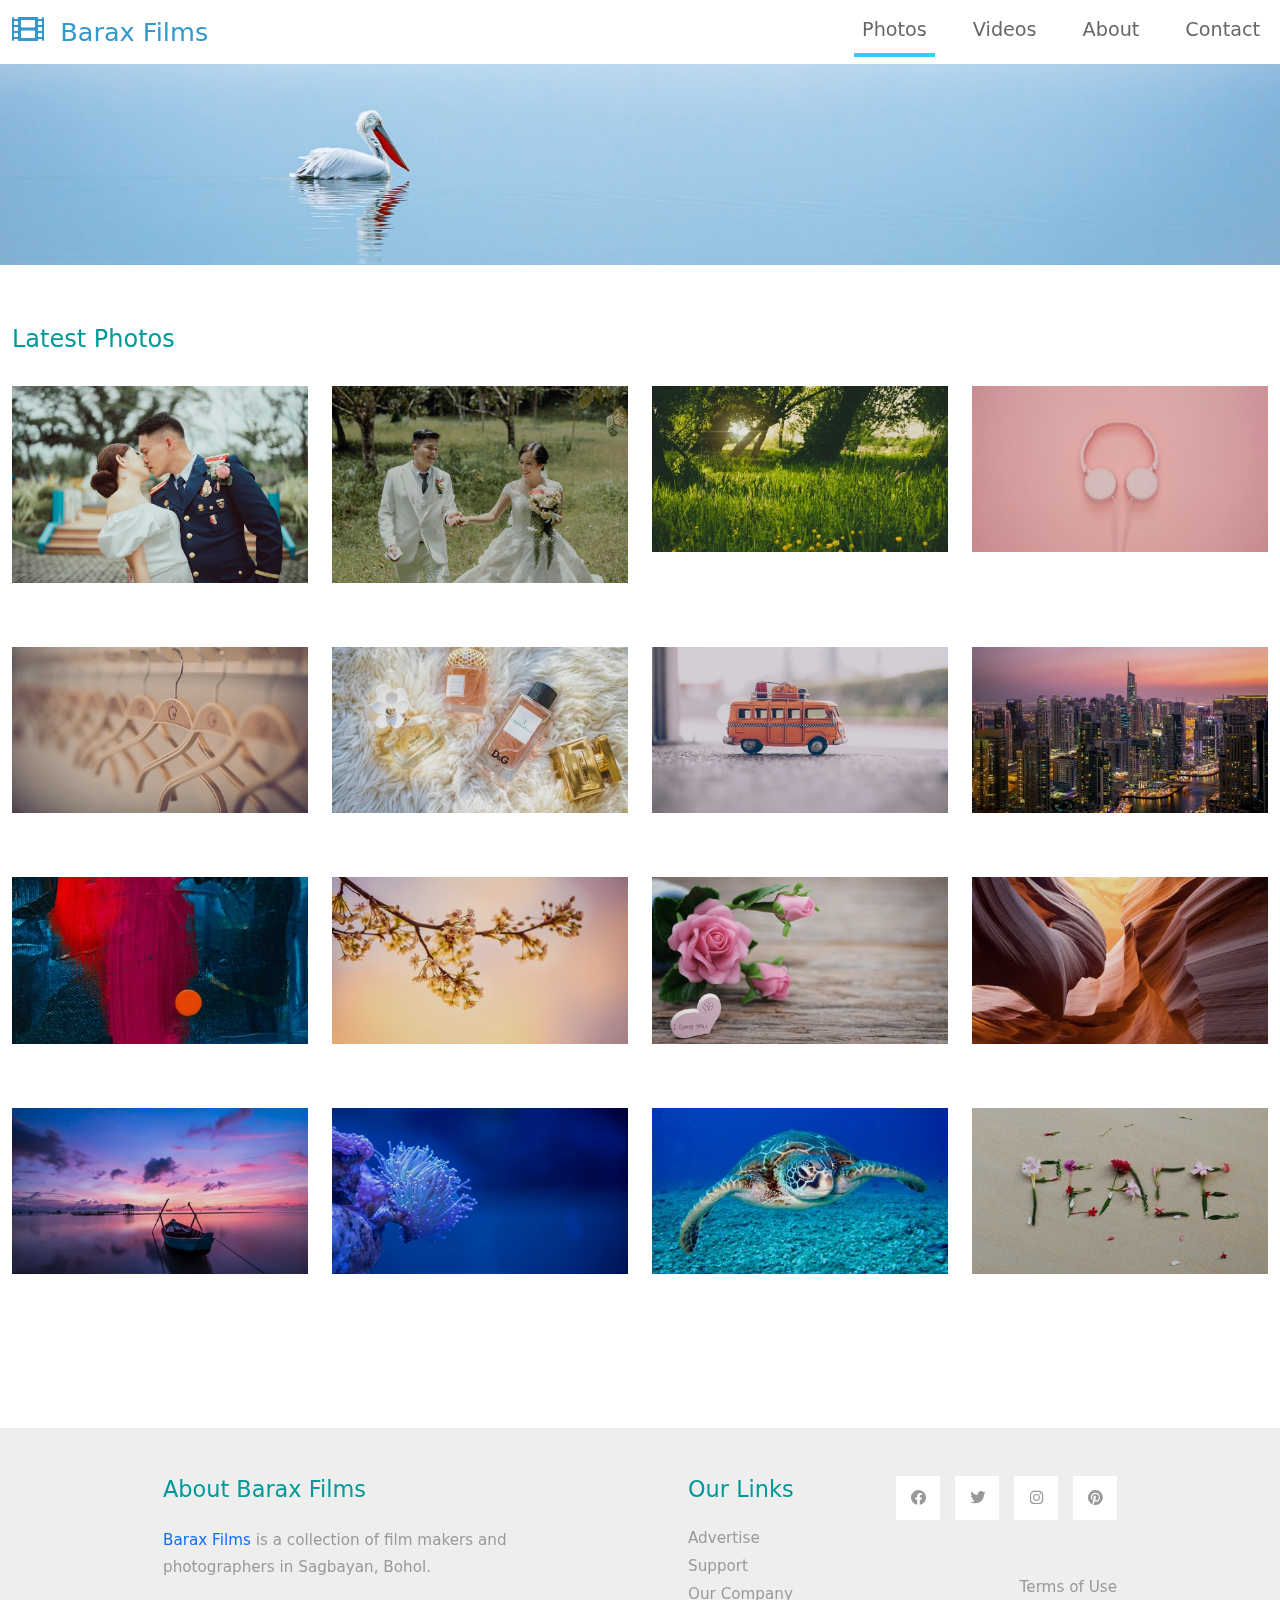
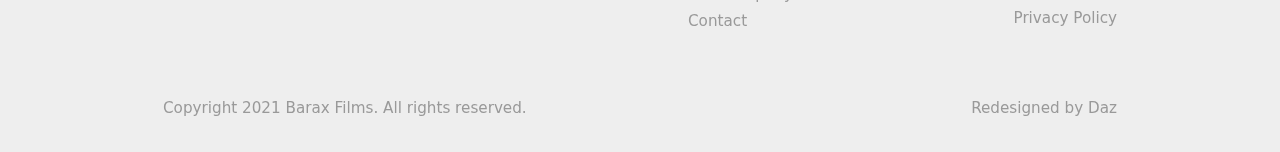
<file: index.html>
<!DOCTYPE html>
<html lang="en">
<head>
    <meta charset="UTF-8">
    <meta name="viewport" content="width=device-width, initial-scale=1.0">
    <title>Barax Films</title>
    <link rel="stylesheet" href="css/bootstrap.min.css">
    <link rel="stylesheet" href="fontawesome/css/all.min.css">
    <link rel="stylesheet" href="css/templatemo-style.css">

</head>
<body>
    <!-- Page Loader -->
    <div id="loader-wrapper">
        <div id="loader"></div>

        <div class="loader-section section-left"></div>
        <div class="loader-section section-right"></div>

    </div>
    <nav class="navbar navbar-expand-lg">
        <div class="container-fluid">
            <a class="navbar-brand" href="#">
                <i class="fas fa-film mr-2"></i>
                Barax Films
            </a>
            <button class="navbar-toggler" type="button" data-toggle="collapse" data-target="#navbarSupportedContent" aria-controls="navbarSupportedContent" aria-expanded="false" aria-label="Toggle navigation">
                <i class="fas fa-bars"></i>
            </button>
            <div class="collapse navbar-collapse" id="navbarSupportedContent">
            <ul class="navbar-nav ml-auto mb-2 mb-lg-0">
                <li class="nav-item">
                    <a class="nav-link nav-link-1 active" aria-current="page" href="index.html">Photos</a>
                </li>
                <li class="nav-item">
                    <a class="nav-link nav-link-2" href="videos.html">Videos</a>
                </li>
                <li class="nav-item">
                    <a class="nav-link nav-link-3" href="#about">About</a>
                </li>
                <li class="nav-item">
                    <a class="nav-link nav-link-4" href="contact.html">Contact</a>
                </li>
            </ul>
            </div>
        </div>
    </nav>

    <div class="tm-hero d-flex justify-content-center align-items-center" data-parallax="scroll" data-image-src="img/hero.jpg">
        
    </div>

    <div class="container-fluid tm-container-content tm-mt-60">
        <div class="row mb-4">
            <h2 class="col-6 tm-text-primary">
                Latest Photos
            </h2>
            <div class="col-6 d-flex justify-content-end align-items-center">
                
            </div>
        </div>
        <div class="row tm-mb-90 tm-gallery">
        	<div class="col-xl-3 col-lg-4 col-md-6 col-sm-6 col-12 mb-5">
                <figure class="effect-ming tm-video-item">
                    <img src="img/item1/11.jpg" alt="Image" class="img-fluid">
                    <figcaption class="d-flex align-items-center justify-content-center">
                        <h2>Carl & Precious</h2>
                        <a href="item1.html">Show More</a>
                    </figcaption>                    
                </figure>

            </div>
            <div class="col-xl-3 col-lg-4 col-md-6 col-sm-6 col-12 mb-5">
                <figure class="effect-ming tm-video-item">
                    <img src="img/item2/2.jpg" alt="Image" class="img-fluid">
                    <figcaption class="d-flex align-items-center justify-content-center">
                        <h2>Mark & Maria Fe</h2>
                        <a href="item2.html">Show More</a>
                    </figcaption>                    
                </figure>

            </div>
            <div class="col-xl-3 col-lg-4 col-md-6 col-sm-6 col-12 mb-5">
                <figure class="effect-ming tm-video-item">
                    <img src="img/img-05.jpg" alt="Image" class="img-fluid">
                    <figcaption class="d-flex align-items-center justify-content-center">
                        <h2>Morning</h2>

                    </figcaption>                    
                </figure>

            </div>
            <div class="col-xl-3 col-lg-4 col-md-6 col-sm-6 col-12 mb-5">
                <figure class="effect-ming tm-video-item">
                    <img src="img/img-06.jpg" alt="Image" class="img-fluid">
                    <figcaption class="d-flex align-items-center justify-content-center">
                        <h2>Pinky</h2>

                    </figcaption>                    
                </figure>

            </div>
            
            <div class="col-xl-3 col-lg-4 col-md-6 col-sm-6 col-12 mb-5">
                <figure class="effect-ming tm-video-item">
                    <img src="img/img-01.jpg" alt="Image" class="img-fluid">
                    <figcaption class="d-flex align-items-center justify-content-center">
                        <h2>Hangers</h2>

                    </figcaption>                    
                </figure>

            </div>
            <div class="col-xl-3 col-lg-4 col-md-6 col-sm-6 col-12 mb-5">
                <figure class="effect-ming tm-video-item">
                    <img src="img/img-02.jpg" alt="Image" class="img-fluid">
                    <figcaption class="d-flex align-items-center justify-content-center">
                        <h2>Perfumes</h2>

                    </figcaption>                    
                </figure>

            </div>
            <div class="col-xl-3 col-lg-4 col-md-6 col-sm-6 col-12 mb-5">
                <figure class="effect-ming tm-video-item">
                    <img src="img/img-07.jpg" alt="Image" class="img-fluid">
                    <figcaption class="d-flex align-items-center justify-content-center">
                        <h2>Bus</h2>

                    </figcaption>                    
                </figure>

            </div>
            <div class="col-xl-3 col-lg-4 col-md-6 col-sm-6 col-12 mb-5">
                <figure class="effect-ming tm-video-item">
                    <img src="img/img-08.jpg" alt="Image" class="img-fluid">
                    <figcaption class="d-flex align-items-center justify-content-center">
                        <h2>New York</h2>

                    </figcaption>                    
                </figure>

            </div>
            <div class="col-xl-3 col-lg-4 col-md-6 col-sm-6 col-12 mb-5">
                <figure class="effect-ming tm-video-item">
                    <img src="img/img-09.jpg" alt="Image" class="img-fluid">
                    <figcaption class="d-flex align-items-center justify-content-center">
                        <h2>Abstract</h2>

                    </figcaption>                    
                </figure>

            </div>
            <div class="col-xl-3 col-lg-4 col-md-6 col-sm-6 col-12 mb-5">
                <figure class="effect-ming tm-video-item">
                    <img src="img/img-10.jpg" alt="Image" class="img-fluid">
                    <figcaption class="d-flex align-items-center justify-content-center">
                        <h2>Flowers</h2>

                    </figcaption>                    
                </figure>

            </div>
            <div class="col-xl-3 col-lg-4 col-md-6 col-sm-6 col-12 mb-5">
                <figure class="effect-ming tm-video-item">
                    <img src="img/img-11.jpg" alt="Image" class="img-fluid">
                    <figcaption class="d-flex align-items-center justify-content-center">
                        <h2>Rosy</h2>

                    </figcaption>                    
                </figure>

            </div>
            <div class="col-xl-3 col-lg-4 col-md-6 col-sm-6 col-12 mb-5">
                <figure class="effect-ming tm-video-item">
                    <img src="img/img-12.jpg" alt="Image" class="img-fluid">
                    <figcaption class="d-flex align-items-center justify-content-center">
                        <h2>Rocki</h2>

                    </figcaption>                    
                </figure>

            </div>
            <div class="col-xl-3 col-lg-4 col-md-6 col-sm-6 col-12 mb-5">
                <figure class="effect-ming tm-video-item">
                    <img src="img/img-13.jpg" alt="Image" class="img-fluid">
                    <figcaption class="d-flex align-items-center justify-content-center">
                        <h2>Purple</h2>

                    </figcaption>                    
                </figure>

            </div>
            <div class="col-xl-3 col-lg-4 col-md-6 col-sm-6 col-12 mb-5">
                <figure class="effect-ming tm-video-item">
                    <img src="img/img-14.jpg" alt="Image" class="img-fluid">
                    <figcaption class="d-flex align-items-center justify-content-center">
                        <h2>Sea</h2>

                    </figcaption>                    
                </figure>

            </div>
            <div class="col-xl-3 col-lg-4 col-md-6 col-sm-6 col-12 mb-5">
                <figure class="effect-ming tm-video-item">
                    <img src="img/img-15.jpg" alt="Image" class="img-fluid">
                    <figcaption class="d-flex align-items-center justify-content-center">
                        <h2>Turtle</h2>

                    </figcaption>                    
                </figure>

            </div>
            <div class="col-xl-3 col-lg-4 col-md-6 col-sm-6 col-12 mb-5">
                <figure class="effect-ming tm-video-item">
                    <img src="img/img-16.jpg" alt="Image" class="img-fluid">
                    <figcaption class="d-flex align-items-center justify-content-center">
                        <h2>Peace</h2>

                    </figcaption>                    
                </figure>

            </div>         
        </div> <!-- row -->

    </div> <!-- container-fluid, tm-container-content -->

    <footer class="tm-bg-gray pt-5 pb-3 tm-text-gray tm-footer">
        <div class="container-fluid tm-container-small">
            <div class="row">
                <div class="col-lg-6 col-md-12 col-12 px-5 mb-5">
                    <h3 id="about" class="tm-text-primary mb-4 tm-footer-title">About Barax Films</h3>
                    <p><a rel="sponsored" href="https://facebook.com/BaraxFilms">Barax Films</a> is a collection of film makers and photographers in Sagbayan, Bohol.</p>
                </div>
                <div class="col-lg-3 col-md-6 col-sm-6 col-12 px-5 mb-5">
                    <h3 class="tm-text-primary mb-4 tm-footer-title">Our Links</h3>
                    <ul class="tm-footer-links pl-0">
                        <li><a href="#">Advertise</a></li>
                        <li><a href="#">Support</a></li>
                        <li><a href="#">Our Company</a></li>
                        <li><a href="contact.html">Contact</a></li>
                    </ul>
                </div>
                <div class="col-lg-3 col-md-6 col-sm-6 col-12 px-5 mb-5">
                    <ul class="tm-social-links d-flex justify-content-end pl-0 mb-5">
                        <li class="mb-2"><a href="https://facebook.com"><i class="fab fa-facebook"></i></a></li>
                        <li class="mb-2"><a href="https://twitter.com"><i class="fab fa-twitter"></i></a></li>
                        <li class="mb-2"><a href="https://instagram.com"><i class="fab fa-instagram"></i></a></li>
                        <li class="mb-2"><a href="https://pinterest.com"><i class="fab fa-pinterest"></i></a></li>
                    </ul>
                    <a href="#" class="tm-text-gray text-right d-block mb-2">Terms of Use</a>
                    <a href="#" class="tm-text-gray text-right d-block">Privacy Policy</a>
                </div>
            </div>
            <div class="row">
                <div class="col-lg-8 col-md-7 col-12 px-5 mb-3">
                    Copyright 2021 Barax Films. All rights reserved.
                </div>
                <div class="col-lg-4 col-md-5 col-12 px-5 text-right">
                    Redesigned by <a href="https://fb.com/dazone04" class="tm-text-gray" rel="sponsored" target="_parent">Daz</a>
                </div>
            </div>
        </div>
    </footer>
    
    <script src="js/plugins.js"></script>
    <script>
        $(window).on("load", function() {
            $('body').addClass('loaded');
        });
    </script>
</body>
</html>
</file>
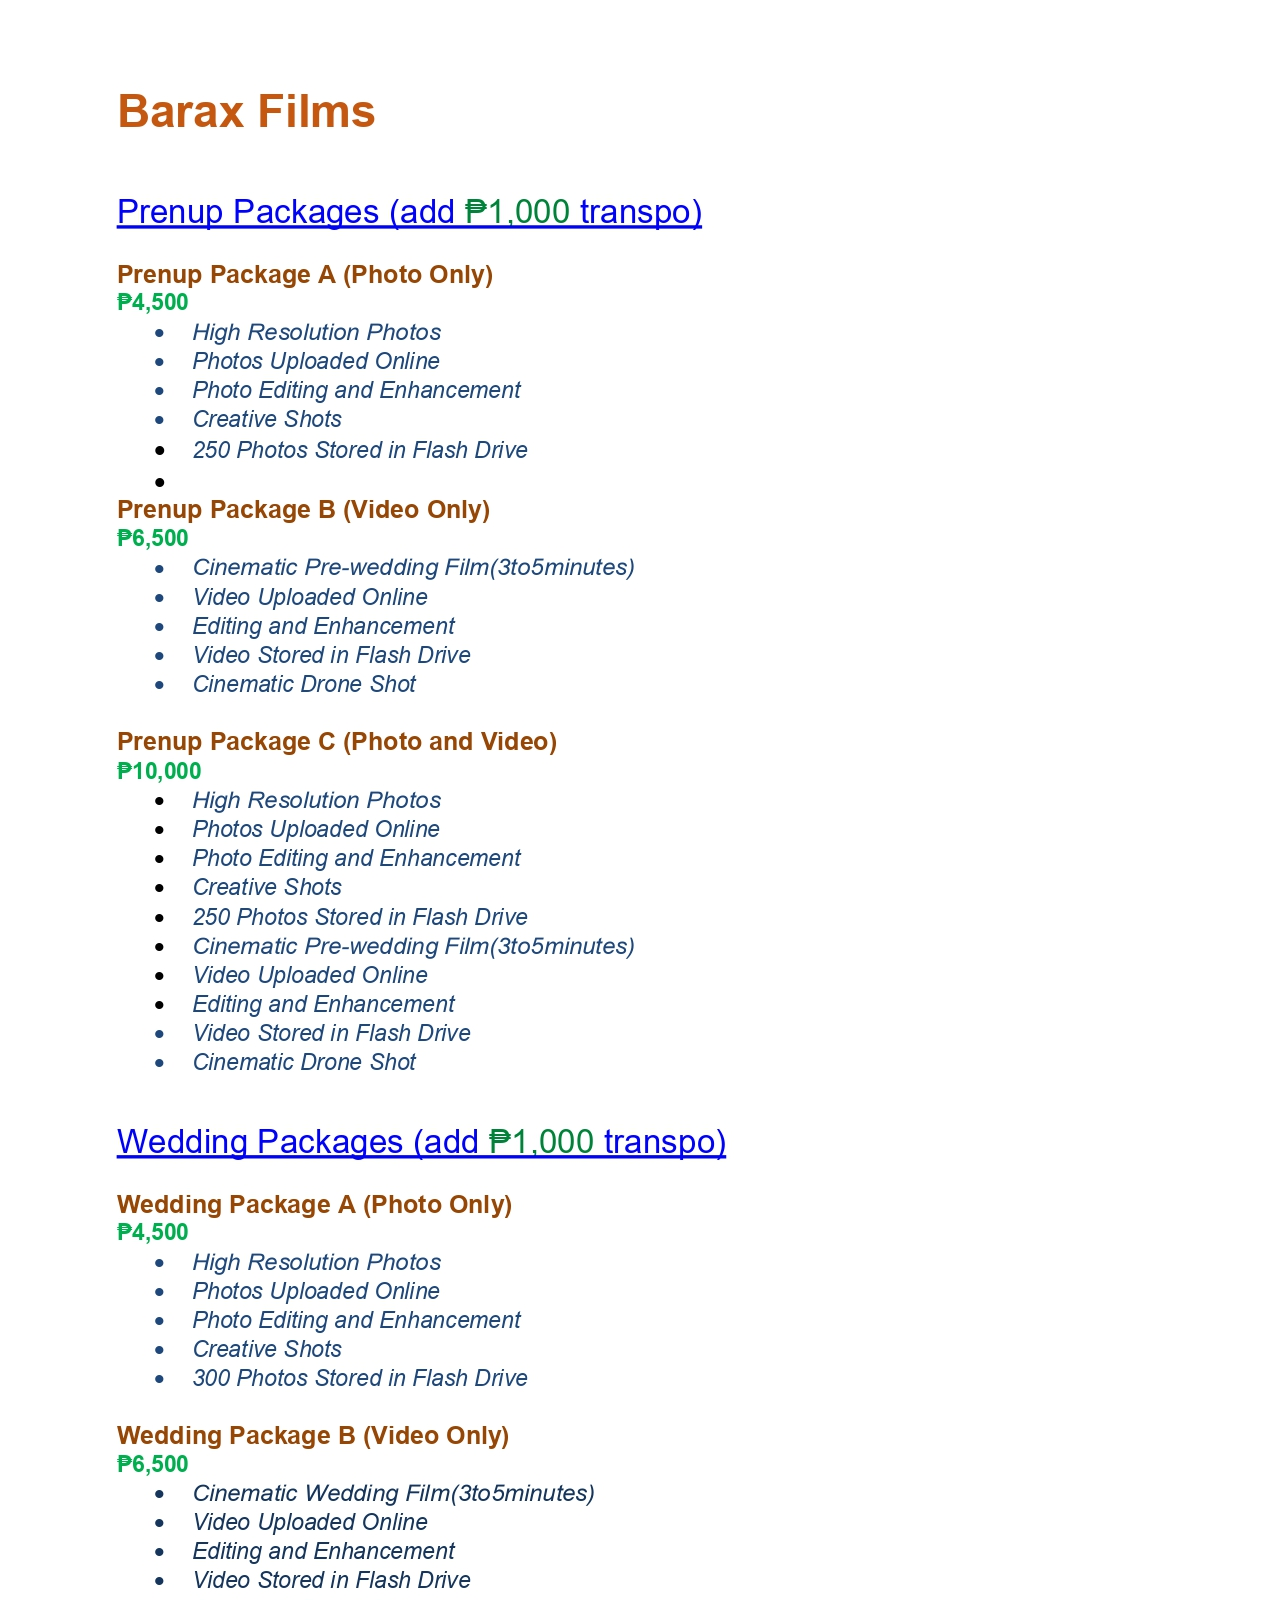
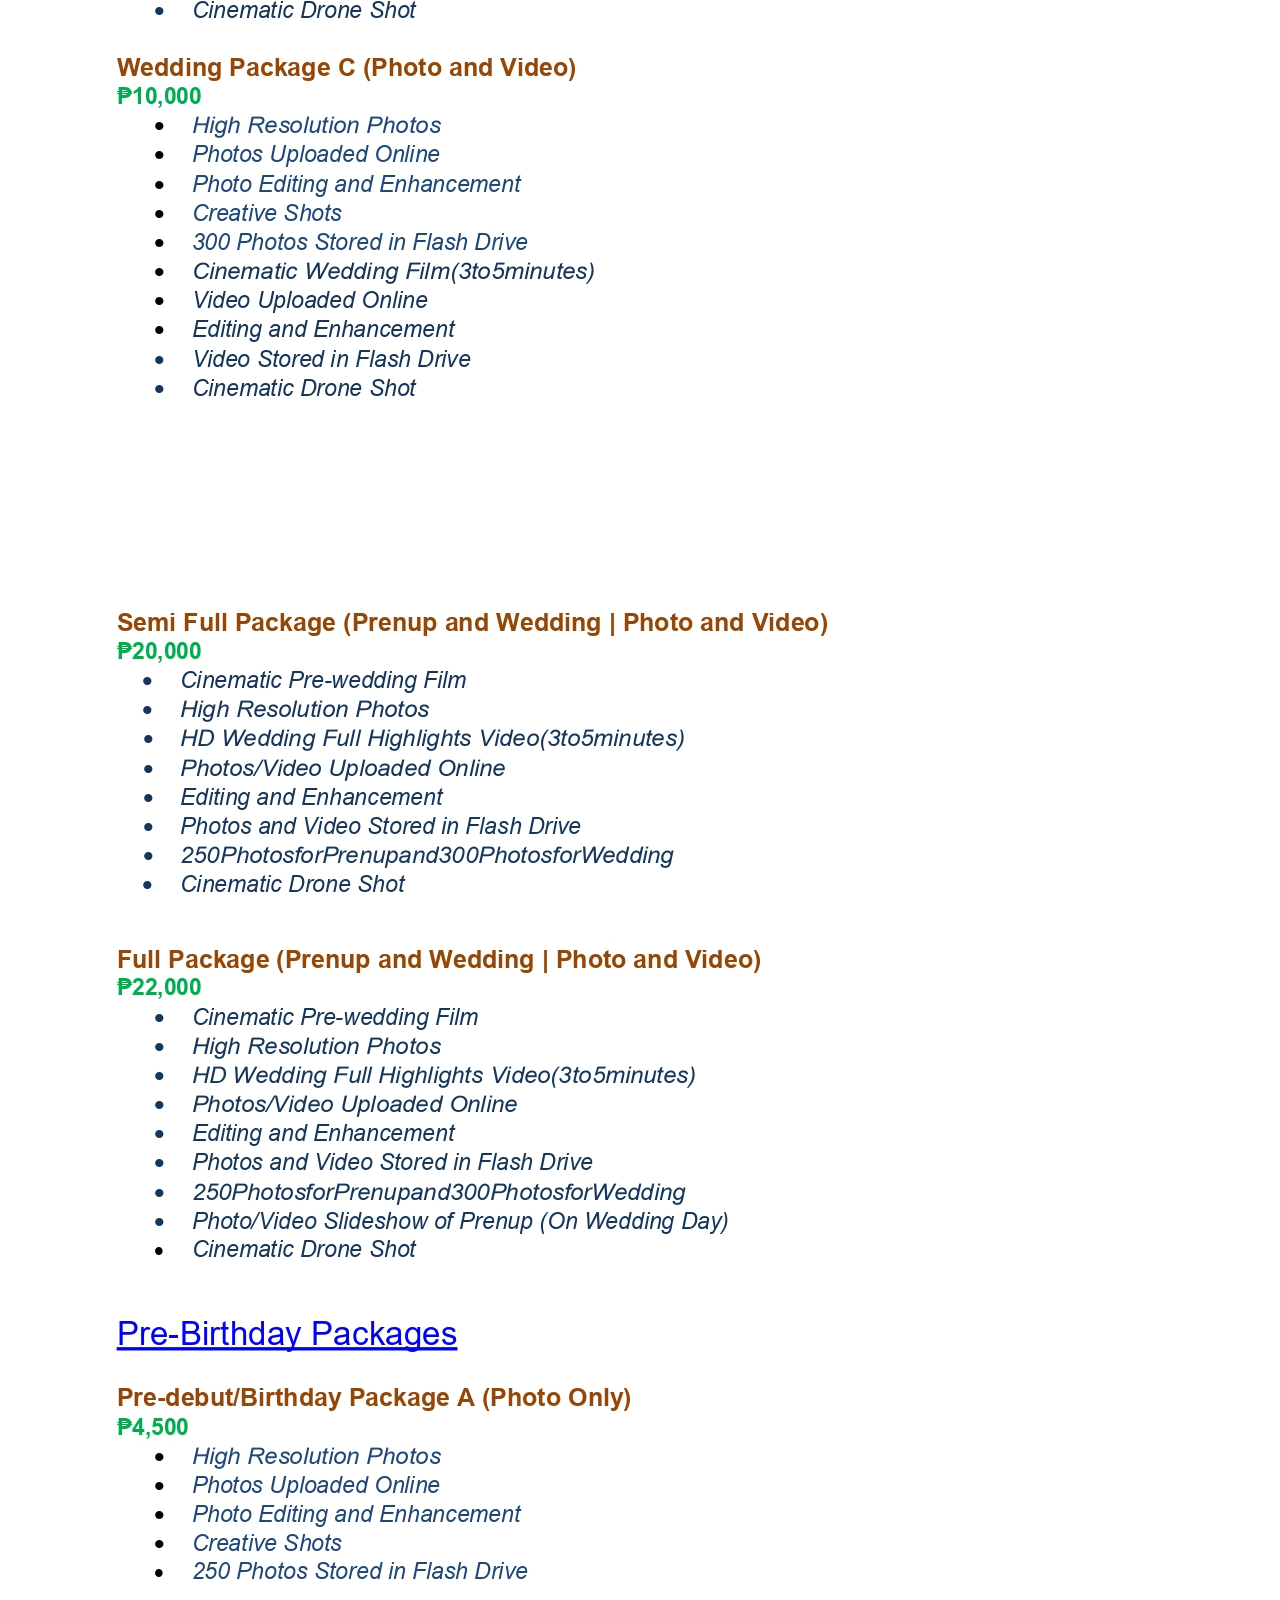
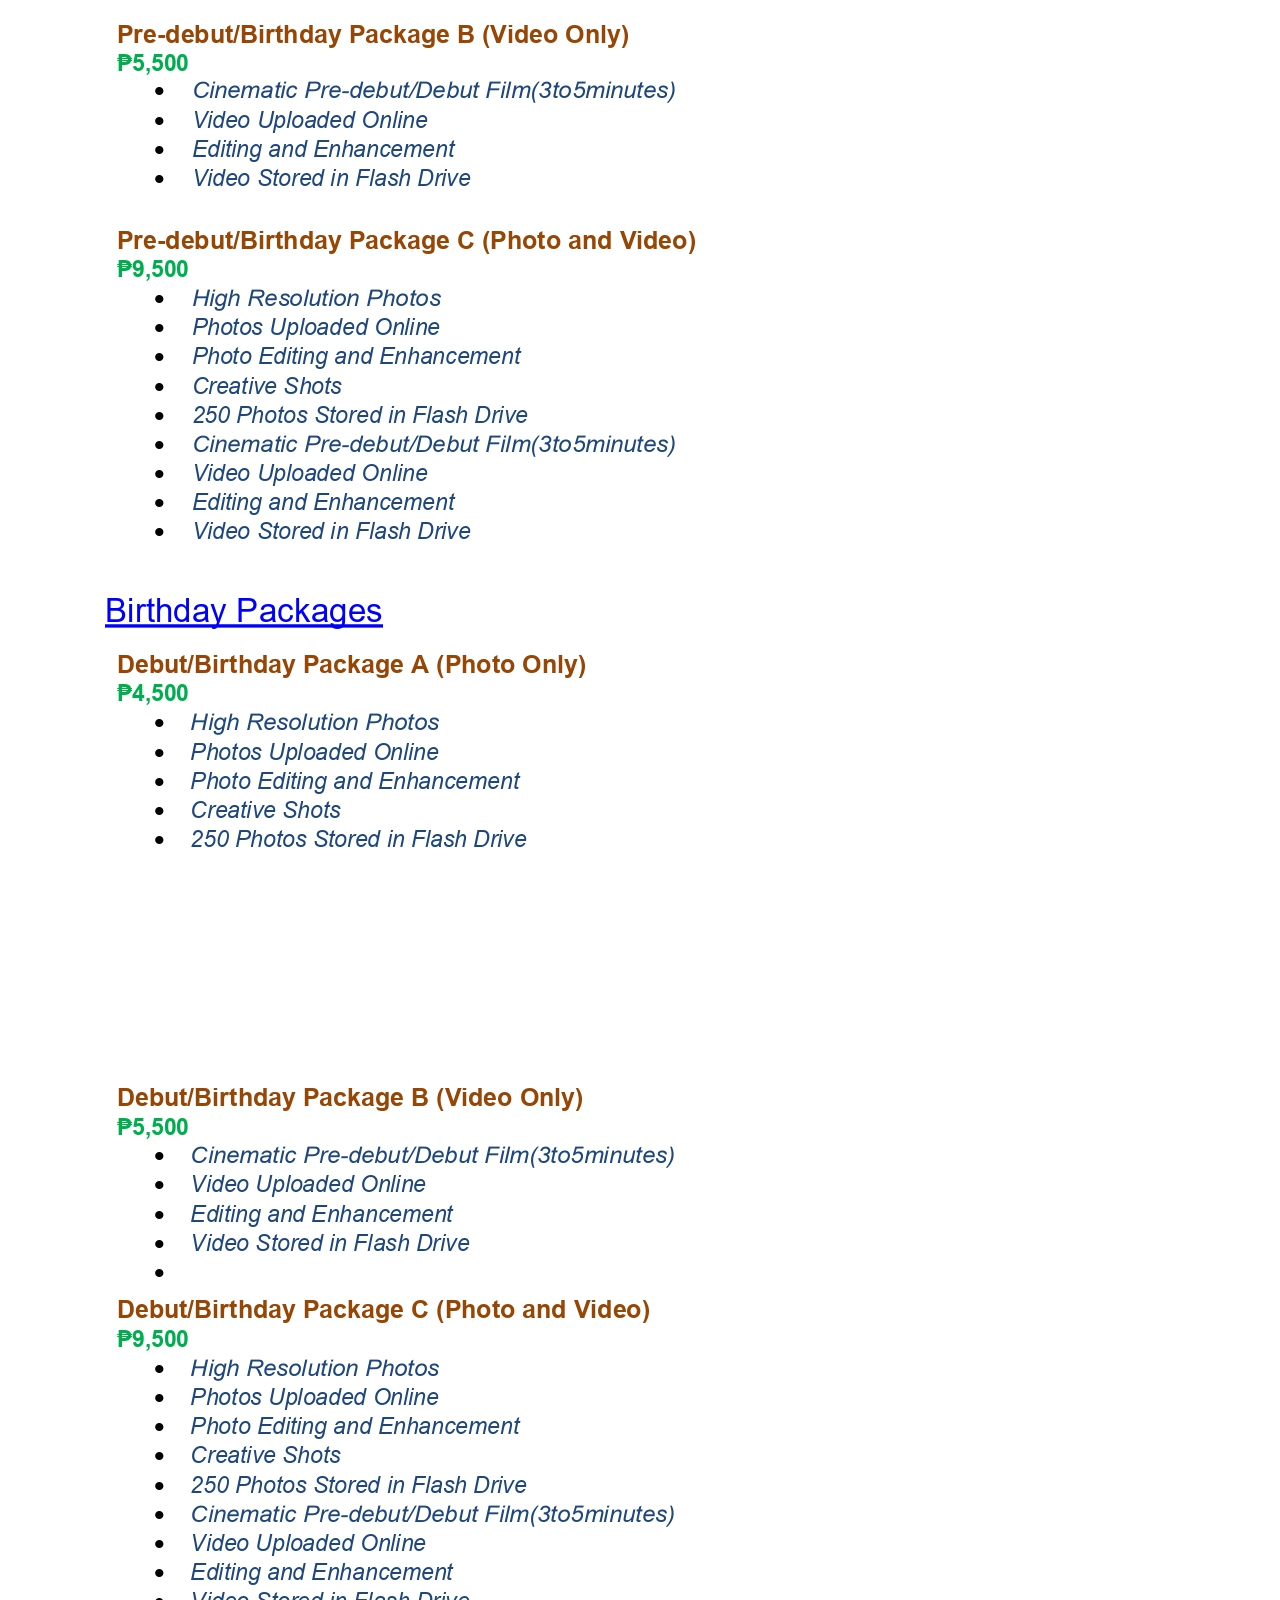
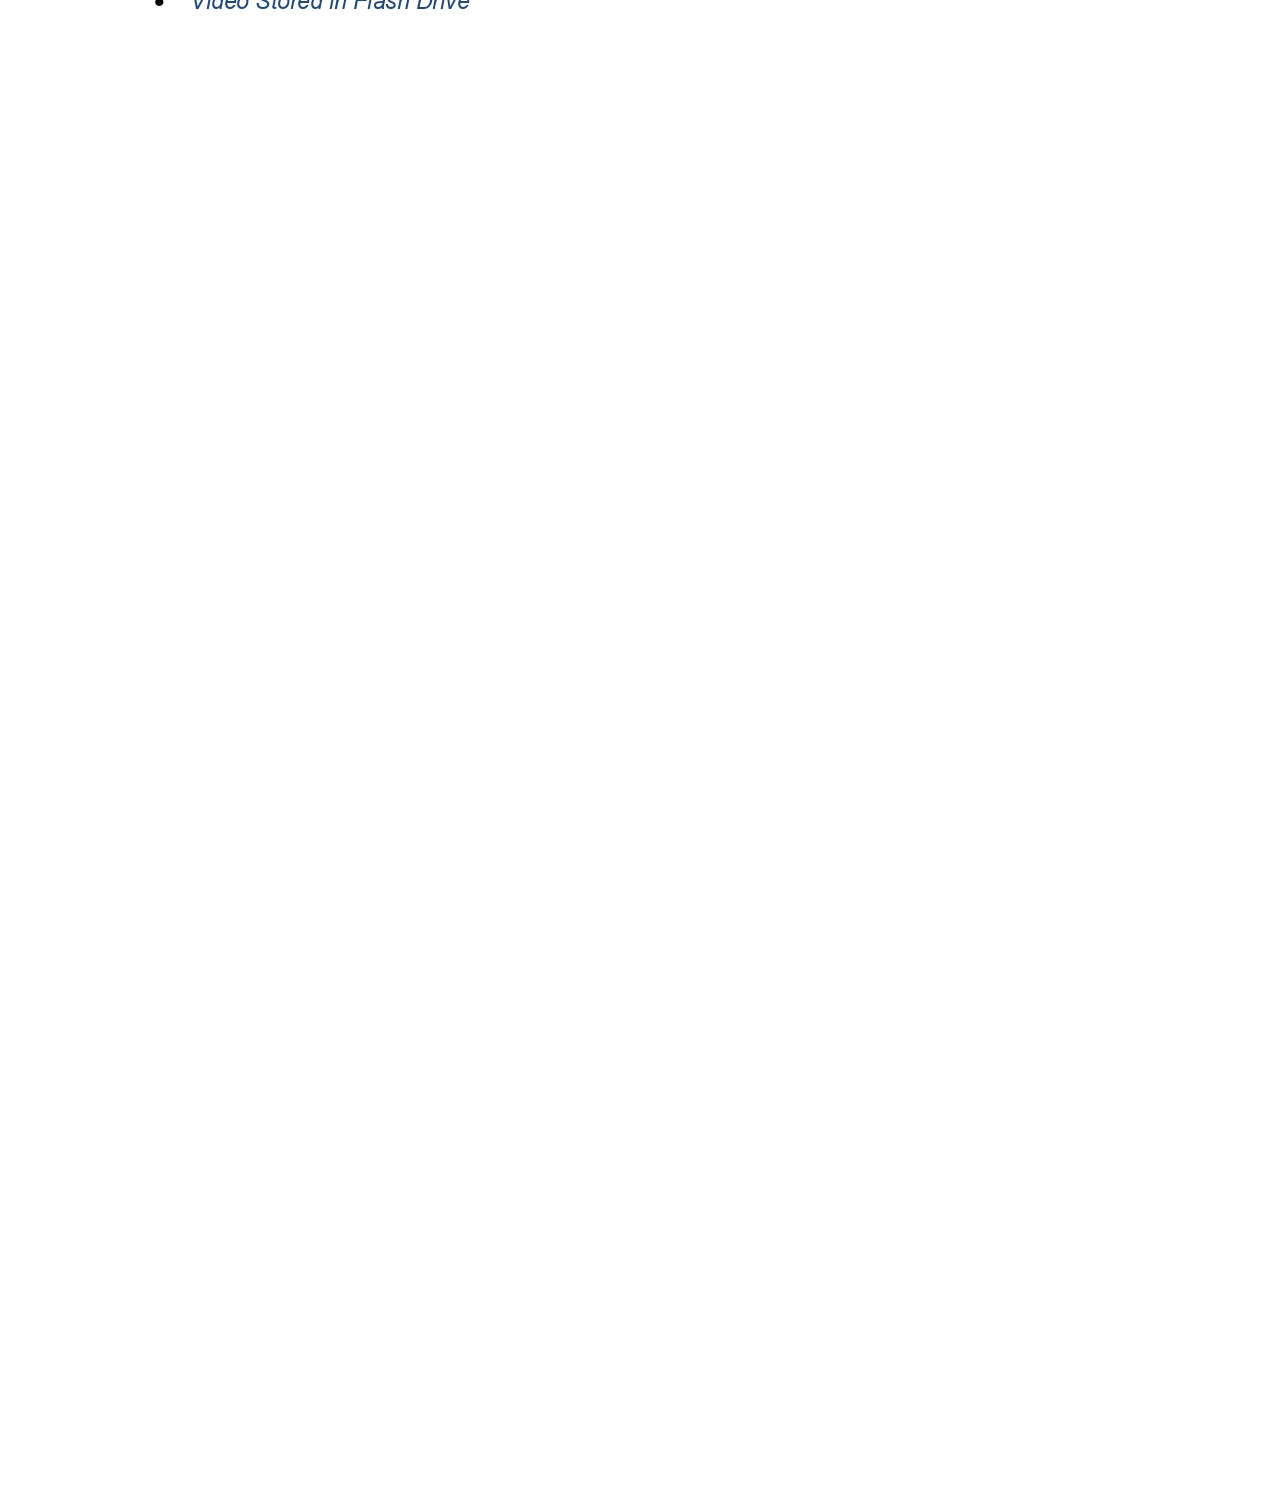
<file: rates/index.html>
<!DOCTYPE html>
<html lang="en">
<head>
    <meta charset="UTF-8">
    <meta http-equiv="X-UA-Compatible" content="IE=edge">
    <meta name="viewport" content="width=device-width, initial-scale=1.0">
    <link rel="stylesheet" href="style.css">
    <title>Barax Films Rates</title>
</head>
<body>
    <div class="image-wrapper">
        <img src = "bf1.jpg" alt = "img1"/>
        <img src = "bf2.jpg" alt = "img2"/>
        <img src = "bf3.jpg" alt = "img3"/>
    </div>
</body>
</html>
</file>
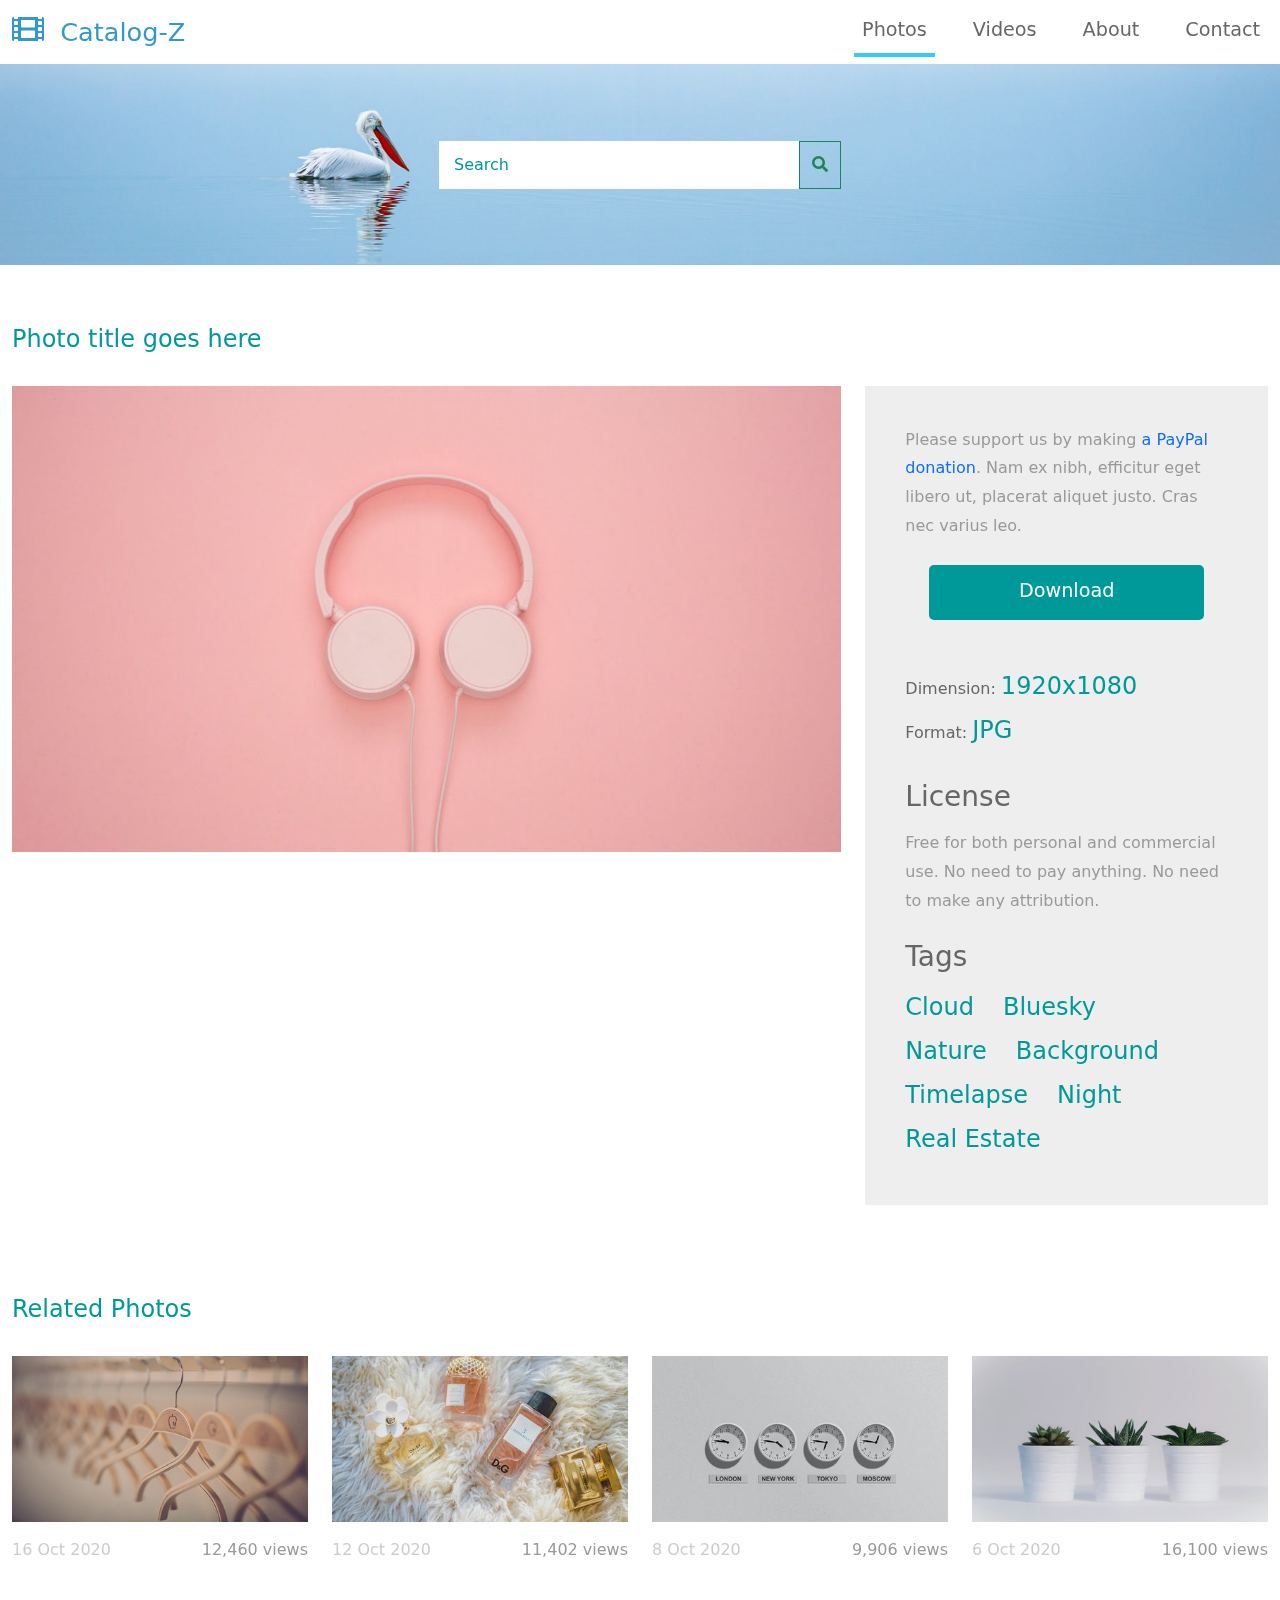
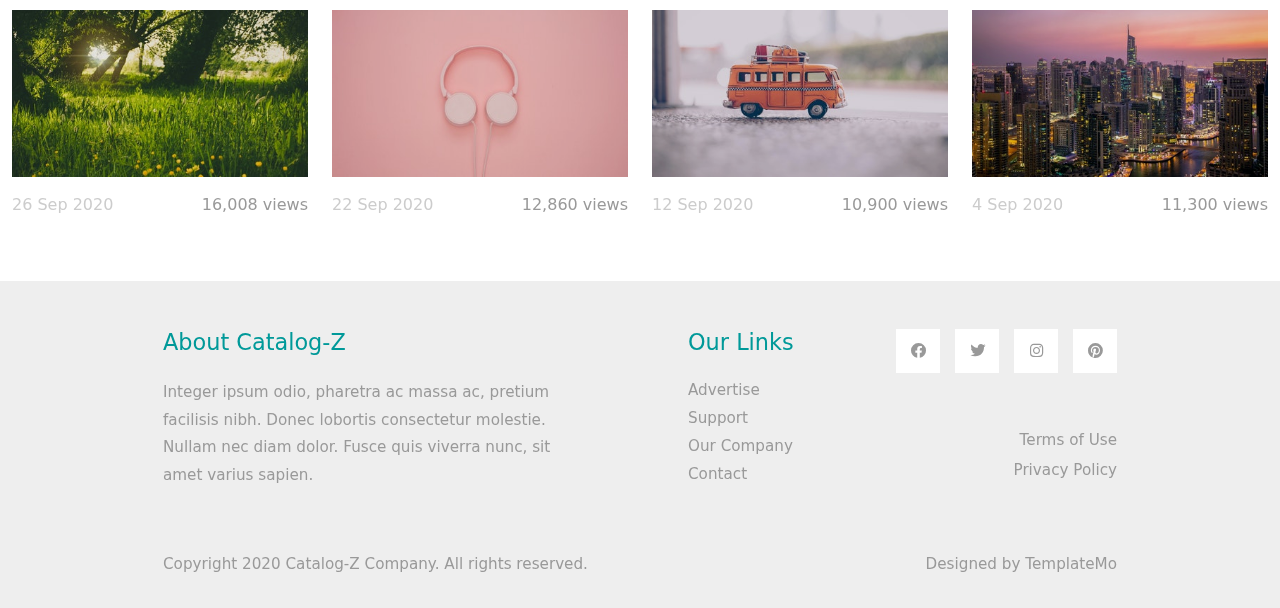
<file: photo-detail.html>
<!DOCTYPE html>
<html lang="en">
<head>
    <meta charset="UTF-8">
    <meta name="viewport" content="width=device-width, initial-scale=1.0">
    <title>Catalog-Z Photo Detail Page</title>
    <link rel="stylesheet" href="css/bootstrap.min.css">
    <link rel="stylesheet" href="fontawesome/css/all.min.css">
    <link rel="stylesheet" href="css/templatemo-style.css">

</head>
<body>
    <!-- Page Loader -->
    <div id="loader-wrapper">
        <div id="loader"></div>

        <div class="loader-section section-left"></div>
        <div class="loader-section section-right"></div>

    </div>
    <nav class="navbar navbar-expand-lg">
        <div class="container-fluid">
            <a class="navbar-brand" href="index.html">
                <i class="fas fa-film mr-2"></i>
                Catalog-Z
            </a>
            <button class="navbar-toggler" type="button" data-toggle="collapse" data-target="#navbarSupportedContent" aria-controls="navbarSupportedContent" aria-expanded="false" aria-label="Toggle navigation">
                <i class="fas fa-bars"></i>
            </button>
            <div class="collapse navbar-collapse" id="navbarSupportedContent">
            <ul class="navbar-nav ml-auto mb-2 mb-lg-0">
                <li class="nav-item">
                    <a class="nav-link nav-link-1 active" aria-current="page" href="index.html">Photos</a>
                </li>
                <li class="nav-item">
                    <a class="nav-link nav-link-2" href="videos.html">Videos</a>
                </li>
                <li class="nav-item">
                    <a class="nav-link nav-link-3" href="about.html">About</a>
                </li>
                <li class="nav-item">
                    <a class="nav-link nav-link-4" href="contact.html">Contact</a>
                </li>
            </ul>
            </div>
        </div>
    </nav>

    <div class="tm-hero d-flex justify-content-center align-items-center" data-parallax="scroll" data-image-src="img/hero.jpg">
        <form class="d-flex tm-search-form">
            <input class="form-control tm-search-input" type="search" placeholder="Search" aria-label="Search">
            <button class="btn btn-outline-success tm-search-btn" type="submit">
                <i class="fas fa-search"></i>
            </button>
        </form>
    </div>

    <div class="container-fluid tm-container-content tm-mt-60">
        <div class="row mb-4">
            <h2 class="col-12 tm-text-primary">Photo title goes here</h2>
        </div>
        <div class="row tm-mb-90">            
            <div class="col-xl-8 col-lg-7 col-md-6 col-sm-12">
                <img src="img/img-01-big.jpg" alt="Image" class="img-fluid">
            </div>
            <div class="col-xl-4 col-lg-5 col-md-6 col-sm-12">
                <div class="tm-bg-gray tm-video-details">
                    <p class="mb-4">
                        Please support us by making <a href="https://paypal.me/templatemo" target="_parent" rel="sponsored">a PayPal donation</a>. Nam ex nibh, efficitur eget libero ut, placerat aliquet justo. Cras nec varius leo.
                    </p>
                    <div class="text-center mb-5">
                        <a href="#" class="btn btn-primary tm-btn-big">Download</a>
                    </div>                    
                    <div class="mb-4 d-flex flex-wrap">
                        <div class="mr-4 mb-2">
                            <span class="tm-text-gray-dark">Dimension: </span><span class="tm-text-primary">1920x1080</span>
                        </div>
                        <div class="mr-4 mb-2">
                            <span class="tm-text-gray-dark">Format: </span><span class="tm-text-primary">JPG</span>
                        </div>
                    </div>
                    <div class="mb-4">
                        <h3 class="tm-text-gray-dark mb-3">License</h3>
                        <p>Free for both personal and commercial use. No need to pay anything. No need to make any attribution.</p>
                    </div>
                    <div>
                        <h3 class="tm-text-gray-dark mb-3">Tags</h3>
                        <a href="#" class="tm-text-primary mr-4 mb-2 d-inline-block">Cloud</a>
                        <a href="#" class="tm-text-primary mr-4 mb-2 d-inline-block">Bluesky</a>
                        <a href="#" class="tm-text-primary mr-4 mb-2 d-inline-block">Nature</a>
                        <a href="#" class="tm-text-primary mr-4 mb-2 d-inline-block">Background</a>
                        <a href="#" class="tm-text-primary mr-4 mb-2 d-inline-block">Timelapse</a>
                        <a href="#" class="tm-text-primary mr-4 mb-2 d-inline-block">Night</a>
                        <a href="#" class="tm-text-primary mr-4 mb-2 d-inline-block">Real Estate</a>
                    </div>
                </div>
            </div>
        </div>
        <div class="row mb-4">
            <h2 class="col-12 tm-text-primary">
                Related Photos
            </h2>
        </div>
        <div class="row mb-3 tm-gallery">
            <div class="col-xl-3 col-lg-4 col-md-6 col-sm-6 col-12 mb-5">
                <figure class="effect-ming tm-video-item">
                    <img src="img/img-01.jpg" alt="Image" class="img-fluid">
                    <figcaption class="d-flex align-items-center justify-content-center">
                        <h2>Hangers</h2>
                        <a href="#">View more</a>
                    </figcaption>                    
                </figure>
                <div class="d-flex justify-content-between tm-text-gray">
                    <span class="tm-text-gray-light">16 Oct 2020</span>
                    <span>12,460 views</span>
                </div>
            </div>
            <div class="col-xl-3 col-lg-4 col-md-6 col-sm-6 col-12 mb-5">
                <figure class="effect-ming tm-video-item">
                    <img src="img/img-02.jpg" alt="Image" class="img-fluid">
                    <figcaption class="d-flex align-items-center justify-content-center">
                        <h2>Perfumes</h2>
                        <a href="#">View more</a>
                    </figcaption>                    
                </figure>
                <div class="d-flex justify-content-between tm-text-gray">
                    <span class="tm-text-gray-light">12 Oct 2020</span>
                    <span>11,402 views</span>
                </div>
            </div>
            <div class="col-xl-3 col-lg-4 col-md-6 col-sm-6 col-12 mb-5">
                <figure class="effect-ming tm-video-item">
                    <img src="img/img-03.jpg" alt="Image" class="img-fluid">
                    <figcaption class="d-flex align-items-center justify-content-center">
                        <h2>Clocks</h2>
                        <a href="#">View more</a>
                    </figcaption>                    
                </figure>
                <div class="d-flex justify-content-between tm-text-gray">
                    <span class="tm-text-gray-light">8 Oct 2020</span>
                    <span>9,906 views</span>
                </div>
            </div>
            <div class="col-xl-3 col-lg-4 col-md-6 col-sm-6 col-12 mb-5">
                <figure class="effect-ming tm-video-item">
                    <img src="img/img-04.jpg" alt="Image" class="img-fluid">
                    <figcaption class="d-flex align-items-center justify-content-center">
                        <h2>Plants</h2>
                        <a href="#">View more</a>
                    </figcaption>                    
                </figure>
                <div class="d-flex justify-content-between tm-text-gray">
                    <span class="tm-text-gray-light">6 Oct 2020</span>
                    <span>16,100 views</span>
                </div>
            </div>
            <div class="col-xl-3 col-lg-4 col-md-6 col-sm-6 col-12 mb-5">
                <figure class="effect-ming tm-video-item">
                    <img src="img/img-05.jpg" alt="Image" class="img-fluid">
                    <figcaption class="d-flex align-items-center justify-content-center">
                        <h2>Morning</h2>
                        <a href="#">View more</a>
                    </figcaption>                    
                </figure>
                <div class="d-flex justify-content-between tm-text-gray">
                    <span class="tm-text-gray-light">26 Sep 2020</span>
                    <span>16,008 views</span>
                </div>
            </div>
            <div class="col-xl-3 col-lg-4 col-md-6 col-sm-6 col-12 mb-5">
                <figure class="effect-ming tm-video-item">
                    <img src="img/img-06.jpg" alt="Image" class="img-fluid">
                    <figcaption class="d-flex align-items-center justify-content-center">
                        <h2>Pinky</h2>
                        <a href="#">View more</a>
                    </figcaption>                    
                </figure>
                <div class="d-flex justify-content-between tm-text-gray">
                    <span class="tm-text-gray-light">22 Sep 2020</span>
                    <span>12,860 views</span>
                </div>
            </div>
            <div class="col-xl-3 col-lg-4 col-md-6 col-sm-6 col-12 mb-5">
                <figure class="effect-ming tm-video-item">
                    <img src="img/img-07.jpg" alt="Image" class="img-fluid">
                    <figcaption class="d-flex align-items-center justify-content-center">
                        <h2>Bus</h2>
                        <a href="#">View more</a>
                    </figcaption>                    
                </figure>
                <div class="d-flex justify-content-between tm-text-gray">
                    <span class="tm-text-gray-light">12 Sep 2020</span>
                    <span>10,900 views</span>
                </div>
            </div>
            <div class="col-xl-3 col-lg-4 col-md-6 col-sm-6 col-12 mb-5">
                <figure class="effect-ming tm-video-item">
                    <img src="img/img-08.jpg" alt="Image" class="img-fluid">
                    <figcaption class="d-flex align-items-center justify-content-center">
                        <h2>New York</h2>
                        <a href="#">View more</a>
                    </figcaption>                    
                </figure>
                <div class="d-flex justify-content-between tm-text-gray">
                    <span class="tm-text-gray-light">4 Sep 2020</span>
                    <span>11,300 views</span>
                </div>
            </div>        
        </div> <!-- row -->
    </div> <!-- container-fluid, tm-container-content -->

    <footer class="tm-bg-gray pt-5 pb-3 tm-text-gray tm-footer">
        <div class="container-fluid tm-container-small">
            <div class="row">
                <div class="col-lg-6 col-md-12 col-12 px-5 mb-5">
                    <h3 class="tm-text-primary mb-4 tm-footer-title">About Catalog-Z</h3>
                    <p>Integer ipsum odio, pharetra ac massa ac, pretium facilisis nibh. Donec lobortis consectetur molestie. Nullam nec diam dolor. Fusce quis viverra nunc, sit amet varius sapien.</p>
                </div>
                <div class="col-lg-3 col-md-6 col-sm-6 col-12 px-5 mb-5">
                    <h3 class="tm-text-primary mb-4 tm-footer-title">Our Links</h3>
                    <ul class="tm-footer-links pl-0">
                        <li><a href="#">Advertise</a></li>
                        <li><a href="#">Support</a></li>
                        <li><a href="#">Our Company</a></li>
                        <li><a href="#">Contact</a></li>
                    </ul>
                </div>
                <div class="col-lg-3 col-md-6 col-sm-6 col-12 px-5 mb-5">
                    <ul class="tm-social-links d-flex justify-content-end pl-0 mb-5">
                        <li class="mb-2"><a href="https://facebook.com"><i class="fab fa-facebook"></i></a></li>
                        <li class="mb-2"><a href="https://twitter.com"><i class="fab fa-twitter"></i></a></li>
                        <li class="mb-2"><a href="https://instagram.com"><i class="fab fa-instagram"></i></a></li>
                        <li class="mb-2"><a href="https://pinterest.com"><i class="fab fa-pinterest"></i></a></li>
                    </ul>
                    <a href="#" class="tm-text-gray text-right d-block mb-2">Terms of Use</a>
                    <a href="#" class="tm-text-gray text-right d-block">Privacy Policy</a>
                </div>
            </div>
            <div class="row">
                <div class="col-lg-8 col-md-7 col-12 px-5 mb-3">
                    Copyright 2020 Catalog-Z Company. All rights reserved.
                </div>
                <div class="col-lg-4 col-md-5 col-12 px-5 text-right">
                    Designed by <a href="https://templatemo.com" class="tm-text-gray" rel="sponsored" target="_parent">TemplateMo</a>
                </div>
            </div>
        </div>
    </footer>
    
    <script src="js/plugins.js"></script>
    <script>
        $(window).on("load", function() {
            $('body').addClass('loaded');
        });
    </script>
</body>
</html>
</file>
<file: css/templatemo-style.css>
#loader-wrapper {
    position: fixed;
    top: 0;
    left: 0;
    width: 100%;
    height: 100%;
    z-index: 1001;
}
#loader {
    display: block;
    position: relative;
    left: 50%;
    top: 50%;
    width: 150px;
    height: 150px;
    margin: -75px 0 0 -75px;
    border-radius: 50%;
    border: 3px solid transparent;
    border-top-color: #3498db;

    -webkit-animation: spin 2s linear infinite; /* Chrome, Opera 15+, Safari 5+ */
    animation: spin 2s linear infinite; /* Chrome, Firefox 16+, IE 10+, Opera */

    z-index: 1002;
}

    #loader:before {
        content: "";
        position: absolute;
        top: 5px;
        left: 5px;
        right: 5px;
        bottom: 5px;
        border-radius: 50%;
        border: 3px solid transparent;
        border-top-color: #e74c3c;

        -webkit-animation: spin 3s linear infinite; /* Chrome, Opera 15+, Safari 5+ */
        animation: spin 3s linear infinite; /* Chrome, Firefox 16+, IE 10+, Opera */
    }

    #loader:after {
        content: "";
        position: absolute;
        top: 15px;
        left: 15px;
        right: 15px;
        bottom: 15px;
        border-radius: 50%;
        border: 3px solid transparent;
        border-top-color: #f9c922;

        -webkit-animation: spin 1.5s linear infinite; /* Chrome, Opera 15+, Safari 5+ */
          animation: spin 1.5s linear infinite; /* Chrome, Firefox 16+, IE 10+, Opera */
    }

    @-webkit-keyframes spin {
        0%   { 
            -webkit-transform: rotate(0deg);  /* Chrome, Opera 15+, Safari 3.1+ */
            -ms-transform: rotate(0deg);  /* IE 9 */
            transform: rotate(0deg);  /* Firefox 16+, IE 10+, Opera */
        }
        100% {
            -webkit-transform: rotate(360deg);  /* Chrome, Opera 15+, Safari 3.1+ */
            -ms-transform: rotate(360deg);  /* IE 9 */
            transform: rotate(360deg);  /* Firefox 16+, IE 10+, Opera */
        }
    }
    @keyframes spin {
        0%   { 
            -webkit-transform: rotate(0deg);  /* Chrome, Opera 15+, Safari 3.1+ */
            -ms-transform: rotate(0deg);  /* IE 9 */
            transform: rotate(0deg);  /* Firefox 16+, IE 10+, Opera */
        }
        100% {
            -webkit-transform: rotate(360deg);  /* Chrome, Opera 15+, Safari 3.1+ */
            -ms-transform: rotate(360deg);  /* IE 9 */
            transform: rotate(360deg);  /* Firefox 16+, IE 10+, Opera */
        }
    }

    #loader-wrapper .loader-section {
        position: fixed;
        top: 0;
        width: 51%;
        height: 100%;
        background: #222222;
        z-index: 1001;
        -webkit-transform: translateX(0);  /* Chrome, Opera 15+, Safari 3.1+ */
        -ms-transform: translateX(0);  /* IE 9 */
        transform: translateX(0);  /* Firefox 16+, IE 10+, Opera */
    }

    #loader-wrapper .loader-section.section-left {
        left: 0;
    }

    #loader-wrapper .loader-section.section-right {
        right: 0;
    }

    /* Loaded */
    .loaded #loader-wrapper .loader-section.section-left {
        -webkit-transform: translateX(-100%);  /* Chrome, Opera 15+, Safari 3.1+ */
            -ms-transform: translateX(-100%);  /* IE 9 */
                transform: translateX(-100%);  /* Firefox 16+, IE 10+, Opera */

        -webkit-transition: all 0.7s 0.3s cubic-bezier(0.645, 0.045, 0.355, 1.000);  
                transition: all 0.7s 0.3s cubic-bezier(0.645, 0.045, 0.355, 1.000);
    }

    .loaded #loader-wrapper .loader-section.section-right {
        -webkit-transform: translateX(100%);  /* Chrome, Opera 15+, Safari 3.1+ */
            -ms-transform: translateX(100%);  /* IE 9 */
                transform: translateX(100%);  /* Firefox 16+, IE 10+, Opera */

-webkit-transition: all 0.7s 0.3s cubic-bezier(0.645, 0.045, 0.355, 1.000);  
        transition: all 0.7s 0.3s cubic-bezier(0.645, 0.045, 0.355, 1.000);
    }
    
    .loaded #loader {
        opacity: 0;
        -webkit-transition: all 0.3s ease-out;  
                transition: all 0.3s ease-out;
    }
    .loaded #loader-wrapper {
        visibility: hidden;

        -webkit-transform: translateY(-100%);  /* Chrome, Opera 15+, Safari 3.1+ */
            -ms-transform: translateY(-100%);  /* IE 9 */
                transform: translateY(-100%);  /* Firefox 16+, IE 10+, Opera */

        -webkit-transition: all 0.3s 1s ease-out;  
                transition: all 0.3s 1s ease-out;
    }

p { line-height: 1.8; }

a { 
    text-decoration: none;
    transition: all 0.3s ease; 
}
a:hover { color:#009999; }
.container-fluid { max-width: 1770px; }
.tm-container-small { max-width: 1050px; }
.btn { border-radius: 0; }
.btn-primary {
    background-color: #009999;
    border: 0;
    border-radius: 5px;
    padding: 12px 50px 14px;
    font-size: 1.2rem;
}

.btn-primary:hover,
.btn-primary:focus {
    background-color:#086969;
}

.btn-primary.disabled, 
.btn-primary:disabled {
    background-color: #009999;
    pointer-events: all;
    cursor: not-allowed;
}

.form-control {
	padding: 10px 20px;
	width: 100%;
	height: auto;
}

.form-group { margin-bottom: 25px; }
.tm-btn-big { padding: 12px 90px 14px; }

.navbar-toggler:focus { box-shadow: none; }
.navbar-brand {
    color: #3399CC;
    font-size: 1.6rem;
}

.navbar-brand i { font-size: 2rem; }

.tm-hero {
    min-height: 200px;
    background: transparent;
}

.tm-mt-60 { margin-top: 60px; }
.tm-mb-50 { margin-bottom: 50px; }
.tm-mb-74 { margin-bottom: 74px; }
.tm-mb-90 { margin-bottom: 90px; }
.tm-text-primary { color: #009999;
                   font-size: 1.5rem; }
.tm-text-secondary { color: #CC6699;
                     font-size: 1rem;    }
a.tm-text-primary:hover { color:#666666; }
.tm-bg-gray { background-color: #EEEEEE; }
.tm-input-paging {
    width: 40px;
    border-radius: 0;
    border: 1px solid #CCCCCC;
    background: #f4f4f4;
    text-align: center;
}

.nav-item { margin-right: 30px; }
.nav-item:last-child { margin-right: 0; }

.nav-link {
    color: #666666;
    border-bottom: 4px solid transparent;
    font-size: 1.2rem;
}

.nav-link-1.active,
.nav-link-1:hover {
    border-color: #33CCFF;
}

.nav-link-2.active,
.nav-link-2:hover {
    border-color: #FF6666;
}

.nav-link-3.active,
.nav-link-3:hover {
    border-color: #33CC66;
}

.nav-link-4.active,
.nav-link-4:hover {
    border-color: #CC66CC;
}

.tm-search-input {
    width: 360px;
    border-radius: 0;
    padding: 12px 15px;
    color: #009999;
    border: none;
}

.tm-search-input:focus {
    border-color: #009999;
    box-shadow: 0 0 0 0.25rem rgb(0 153 153 / 0.25);
}

.tm-search-input::placeholder { /* Chrome, Firefox, Opera, Safari 10.1+ */
    color: #009999;
    opacity: 1; /* Firefox */
}
  
.tm-search-input::-ms-input-placeholder { /* Microsoft Edge */
    color: #009999;
}

p, .tm-text-gray { color: #999; }
.tm-text-gray-light { color: #CCC; }
.tm-text-gray-dark { color: #666; }

.tm-video-item {
    position: relative;
    overflow: hidden;
    text-align: center;
    cursor: pointer;
}

.tm-video-item img {
    position: relative;
    display: block;
    min-height: 100%;
    max-width: 100%;
    opacity: 0.8;
}

.tm-video-item figcaption {
    padding: 2em;
    color: #fff;
    text-transform: uppercase;
    font-size: 1.25em;
    -webkit-backface-visibility: hidden;
	backface-visibility: hidden;
}

.tm-video-item figcaption::before,
.tm-video-item figcaption::after {
    pointer-events: none;
}

.tm-video-item figcaption,
.tm-video-item figcaption > a {
    position: absolute;
    top: 0;
    left: 0;
    width: 100%;
    height: 100%;
}

.tm-video-item figcaption > a {
	z-index: 1000;
	text-indent: 200%;
	white-space: nowrap;
	font-size: 0;
	opacity: 0;
}

.tm-video-item h2 {
    word-spacing: -0.15em;
    font-weight: 300;
}

.tm-video-item h2,
.tm-video-item p {
    margin: 0;
}

.tm-video-item p {
    letter-spacing: 1px;
    font-size: 68.5%;
}

.tm-gallery div.d-block { animation: show .5s ease; }

@keyframes show {
    0% {
    	opacity: 0;
    	transform: scale(0.9);
    }
    100% {
    	opacity: 1;
    	transform: scale(1);
    }
}

.tm-paging-link {
    display: flex;
    justify-content: center;
    align-items: center;
    width: 60px;
    height: 60px;
    font-size: 1.1rem;
    color: #999;
    background-color: #EEEEEE;
    margin: 10px;
    border-radius: 5px;
    text-decoration: none;
    transition: all 0.3s ease;
}

.tm-paging-link:hover,
.tm-paging-link.active {
    background-color: #009999;
    color: #fff; 
}

/*---------------*/
/***** Ming *****/
/*---------------*/

figure.effect-ming {
	background: #030c17;
}

figure.effect-ming img {
	opacity: 0.9;
	-webkit-transition: opacity 0.35s;
	transition: opacity 0.35s;
}

figure.effect-ming figcaption::before {
	position: absolute;
	top: 30px;
	right: 30px;
	bottom: 30px;
	left: 30px;
	border: 2px solid #fff;
	box-shadow: 0 0 0 30px rgba(255,255,255,0.2);
	content: '';
	opacity: 0;
	-webkit-transition: opacity 0.35s, -webkit-transform 0.35s;
	transition: opacity 0.35s, transform 0.35s;
	-webkit-transform: scale3d(1.4,1.4,1);
	transform: scale3d(1.4,1.4,1);
}

figure.effect-ming h2 {
    font-size: 1.3em;
	opacity: 0;
	-webkit-transition: opacity 0.35s, -webkit-transform 0.35s;
	transition: opacity 0.35s, transform 0.35s;
	-webkit-transform: scale(1.5);
	transform: scale(1.5);
}

figure.effect-ming:hover figcaption::before,
figure.effect-ming:hover h2 {
	opacity: 1;
	-webkit-transform: scale3d(1,1,1);
	transform: scale3d(1,1,1);
}

figure.effect-ming:hover figcaption { background-color: rgba(58,52,42,0); }
figure.effect-ming:hover img { opacity: 0.4; }

.tm-footer-links li {
    list-style: none;
    margin-bottom: 5px;    
}

.tm-footer-links li a { color: #999999; }
.tm-footer-links li a:hover { color: #009999; }

.tm-social-links li {
    list-style: none;
    margin-right: 15px;
}

.tm-social-links li:last-child { margin-right: 0; }

.tm-social-links li a  {
    color: #999999;
    width: 44px;
    height: 44px;
    display: flex;
    background-color: #fff;
    align-items: center;
    justify-content: center;
}

.tm-social-links li a:hover {
    color: #fff;
    background-color: #009999;
}

.tm-footer { font-size: 0.95rem; }
.tm-footer-title { font-size: 1.4rem; }

/* Videos */
#tm-video-container {
    max-height: 400px;
    overflow: hidden;
    background-color: #333;
    margin-bottom: 90px;
    position: relative;
}

#tm-video {
    display: block;
    width: 100%;
    height: auto;
}

#tm-video-control-button {
    position: absolute;
    bottom: 20px;
    right: 20px;
    z-index: 1000;
    color: #e1e1e1;
}

.tm-video-details {
    height: 100%;
    padding: 40px;
}

/* About */
.tm-row-1640 { max-width: 1640px; }
.tm-about-2-col { max-width: 716px; }
.tm-about-3-col { max-width: 540px; }

.tm-about-2-col,
.tm-about-3-col {
    margin-bottom: 50px;
}

.tm-about-icon-container {
    width: 150px;
    height: 150px;
    border: 1px solid #009999;
    display: flex;
    align-items: center;
    justify-content: center;
}

.tm-about-img-text { max-width: 940px; }

/* Contact */
select.form-control { border-radius: 0; }
select.form-control option { height: 30px; }

select:not([multiple]) {
    -webkit-appearance: none;
    -moz-appearance: none;
    background-position: right 15px center;
    background-repeat: no-repeat;
    background-image: url(../img/select-arrow.png);
    padding: 14px 20px;
    padding-right: 20px;
    color: #666;
}

.mapouter{
    position:relative;
    height:480px;
    width:100%;
    max-width: 480px;
}

.gmap-canvas {
    overflow:hidden;
    background:none!important;
    height:480px;
    width:100%;
}

.tm-contact-form { max-width: 420px; }
.tm-address-col { max-width: 520px; }
.tm-contacts { padding-left: 0; }

.tm-contacts li {
    list-style: none;
    margin-bottom: 20px;
}

.tm-contacts li a i { width: 30px; }
.tm-social { display: flex; }

.tm-social li {
    list-style: none;
    margin-bottom: 20px;
    margin-right: 15px;
}

.tm-social li a i {
    width: 40px;
    height: 40px;
    color: #666666;
    background-color: #EEEEEE;
    display: flex;
    align-items: center;
    justify-content: center;
    transition: all 0.3s ease;
}

.tm-social li a:hover i {
    color: #fff;
    background-color: #009999;
}

.form-control,
input:-internal-autofill-selected,
select:not([multiple]) {
    color: #009999 !important;
}

.form-control::placeholder { /* Chrome, Firefox, Opera, Safari 10.1+ */
    color:  #009999;
    opacity: 1; /* Firefox */
}

@media (max-width: 991px) {
    .navbar-collapse {
        position: fixed;
        top: 10px;
        right: 0px;
        background: white;
        width: 150px;
        padding: 15px;
        
    }


    .tm-container-content { max-width: 870px; }
    .tm-contact-form, .tm-address-col, .mapouter { max-width: 100%; }
    .tm-people-row { max-width: 900px; }
}

@media (max-width: 767px) {
    .navbar-collapse {
        position: relative;
        top: 10px;
        right: 0px;
        left: 100px;
        background: white;
        width: 150px;
        padding: 15px;
        
    }

    .tm-paging-col { flex-direction: column; }
    .tm-paging { flex-wrap: wrap; }
    .tm-about-img-text { max-width: 640px; }
    .tm-about-2-col, .tm-about-3-col { margin-bottom: 50px; }
}

@media (max-width: 575px) {
    .tm-container-content { max-width: 420px; }

    .tm-people-row { max-width: 420px; }
}

@media (max-width: 400px) {
    .tm-btn-big { padding: 12px 50px 14px; }
}

@media (max-width: 334px) {
    .tm-social-links {
        flex-wrap: wrap;
        justify-content: start !important;
    }

    .tm-social-links li { margin-right: 3px; }
}
</file>
<file: rates/style.css>
body {
    margin: 0px;
}

.image-wrapper {
    margin-left: 30px;
    margin-right: auto;
}

@media all and (max-width: 768px) {
    img {
        width: 100%;
    }
}

@media all and (max-width: 360px) {
    img {
        width: 100%;
        padding-left: 0px;
        border-left: 0px;
        margin-left: 0px;
    }
}
</file>
